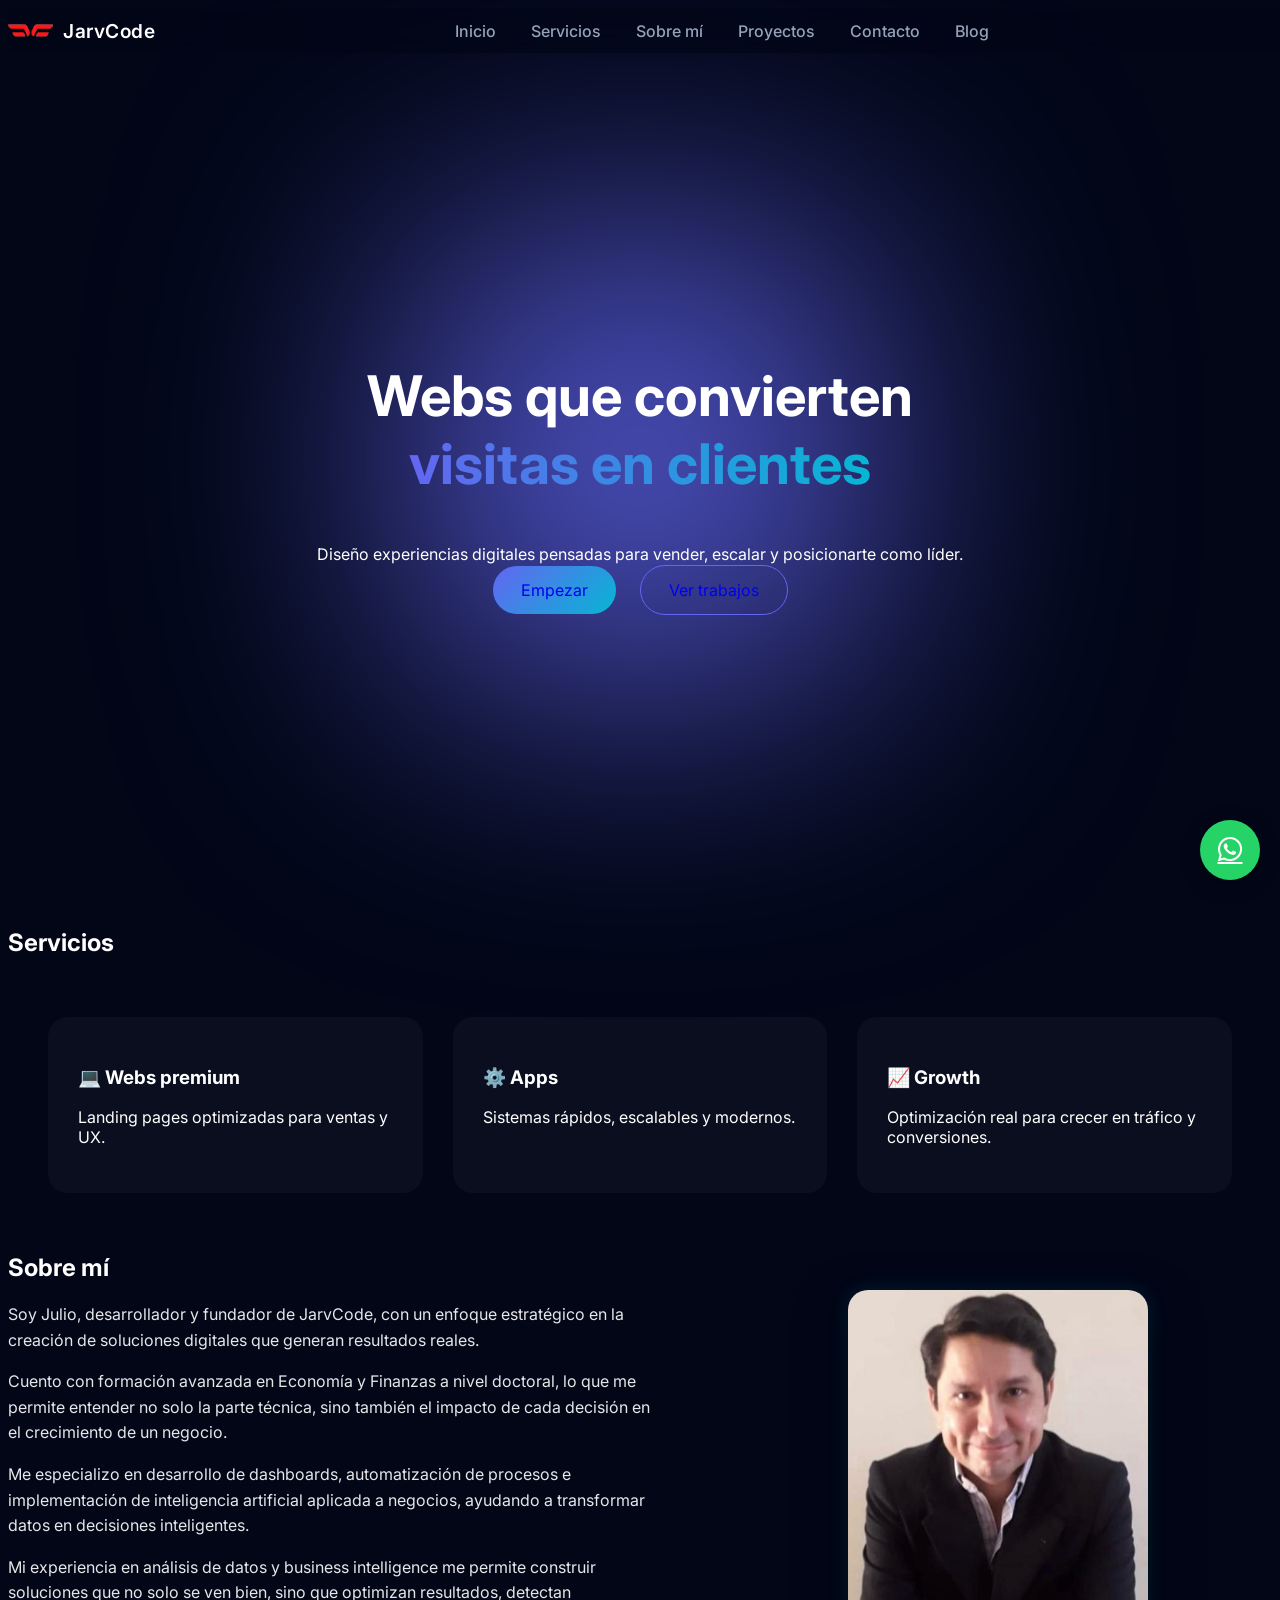
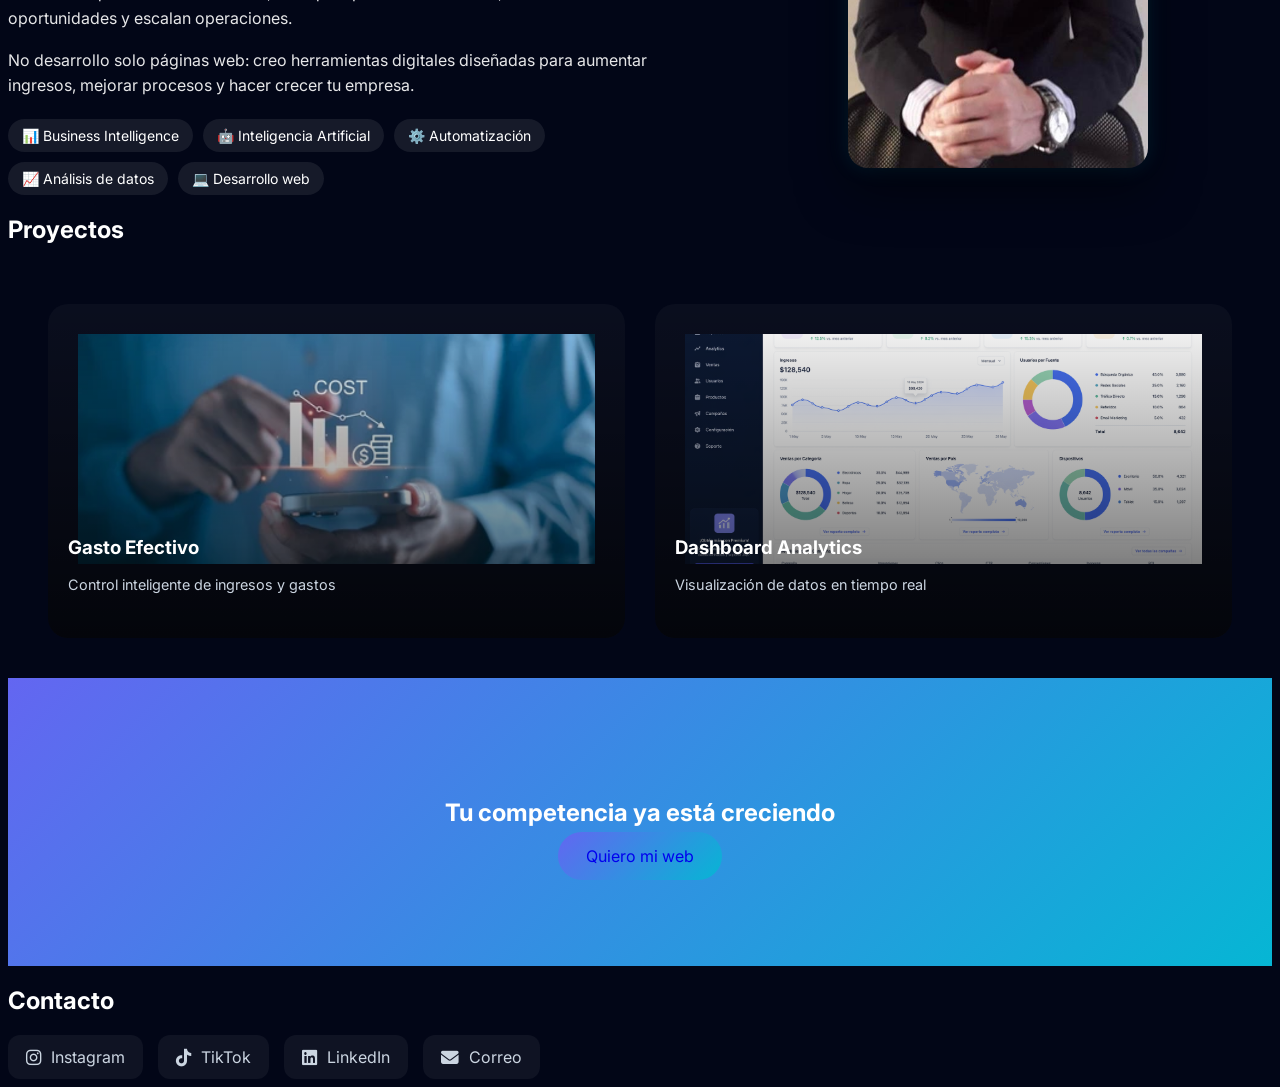
<file: index.html>
<!DOCTYPE html>
<html lang="es">
<head>
  
  <!-- Google tag (gtag.js) -->
<script async src="https://www.googletagmanager.com/gtag/js?id=G-LQ8R89N2LG"></script>
<script>
  window.dataLayer = window.dataLayer || [];
  function gtag(){dataLayer.push(arguments);}
  gtag('js', new Date());

  gtag('config', 'G-LQ8R89N2LG');
</script>

  <link rel="stylesheet" href="https://cdnjs.cloudflare.com/ajax/libs/font-awesome/6.5.0/css/all.min.css">
  <meta charset="UTF-8">
  <meta name="viewport" content="width=device-width, initial-scale=1.0">
   
  <title>JarvCode</title>
  
  <link rel="icon" type="image/png" href="assets/img/logo.png">

  <link href="https://fonts.googleapis.com/css2?family=Inter:wght@300;400;600;700&display=swap" rel="stylesheet">

  <link rel="stylesheet" href="styles.css">
</head>

<body>

<header id="header">
  <div class="container nav">
    
<div class="logo-container">
  <img src="assets/img/logo.png" alt="JarvCode" class="logo-img">
  <span class="logo-text">JarvCode</span>
</div>


    <nav id="menu">
      <a href="#inicio">Inicio</a>
      <a href="#servicios">Servicios</a>
      <a href="#sobre-mi">Sobre mí</a>
      <a href="#proyectos">Proyectos</a>
      <a href="#contacto">Contacto</a>
      <a href="blog.html">Blog</a>
    </nav>

    <button id="hamburger">☰</button>
  </div>
</header>

<main>

<section class="hero" id="inicio">

  <div class="glow"></div>

  <div class="container hero-content">
    <h1>
      Webs que convierten <br>
      <span>visitas en clientes</span>
    </h1>

    <p>
      Diseño experiencias digitales pensadas para vender,
      escalar y posicionarte como líder.
    </p>

    <div class="buttons">
      <a href="https://wa.me/593993983211" class="btn primary">Empezar</a>
      <a href="#proyectos" class="btn ghost">Ver trabajos</a>
    </div>
  </div>

</section>

<section id="servicios" class="section">
  <h2 class="title">Servicios</h2>

  <div class="grid">
    <div class="card">
      <h3>💻 Webs premium</h3>
      <p>Landing pages optimizadas para ventas y UX.</p>
    </div>

    <div class="card">
      <h3>⚙️ Apps</h3>
      <p>Sistemas rápidos, escalables y modernos.</p>
    </div>

    <div class="card">
      <h3>📈 Growth</h3>
      <p>Optimización real para crecer en tráfico y conversiones.</p>
    </div>
  </div>
</section>

<section id="sobre-mi" class="section">
  <div class="container about">

    <div class="about-text">
      <h2 class="title">Sobre mí</h2>

      <p>
        Soy Julio, desarrollador y fundador de JarvCode, con un enfoque
        estratégico en la creación de soluciones digitales que generan resultados reales.
      </p>

      <p>
        Cuento con formación avanzada en Economía y Finanzas a nivel doctoral,
        lo que me permite entender no solo la parte técnica,
        sino también el impacto de cada decisión en el crecimiento de un negocio.
      </p>

      <p>
        Me especializo en desarrollo de dashboards, automatización de procesos
        e implementación de inteligencia artificial aplicada a negocios,
        ayudando a transformar datos en decisiones inteligentes.
      </p>

      <p>
        Mi experiencia en análisis de datos y business intelligence me permite
        construir soluciones que no solo se ven bien,
        sino que optimizan resultados, detectan oportunidades y escalan operaciones.
      </p>

      <p>
        No desarrollo solo páginas web: creo herramientas digitales diseñadas
        para aumentar ingresos, mejorar procesos y hacer crecer tu empresa.
      </p>

      <div class="about-tags">
        <span>📊 Business Intelligence</span>
        <span>🤖 Inteligencia Artificial</span>
        <span>⚙️ Automatización</span>
        <span>📈 Análisis de datos</span>
        <span>💻 Desarrollo web</span>
      </div>
     
    </div>

    <div class="about-image">
      <img src="assets/img/tu_foto.png" alt="Julio - JarvCode">
    </div>

  </div>
</section>

<section id="proyectos" class="section dark">
  <div class="container">
    <h2 class="title">Proyectos</h2>

    <div class="grid">

      <!-- FINANZAS -->
      <a href="https://gastoefectivo.streamlit.app/" target="_blank" class="card project">
        <img src="assets/img/gasto_efectivo.png" alt="Finanzas Personales">
        <div class="card-content">
          <h3>Gasto Efectivo</h3>
          <p>Control inteligente de ingresos y gastos</p>
        </div>
      </a>

      <!-- DASHBOARD -->
      <a href="https://ecobiphd.streamlit.app/" target="_blank" class="card project">
        <img src="assets/img/dashboard.png" alt="Dashboard analítico">
        <div class="card-content">
          <h3>Dashboard Analytics</h3>
          <p>Visualización de datos en tiempo real</p>
        </div>
      </a>

    </div>
  </div>
</section>

<section class="cta">
  <h2>Tu competencia ya está creciendo</h2>
  <a href="https://wa.me/593993983211" class="btn primary">Quiero mi web</a>
</section>

<!-- ✅ CONTACTO AQUÍ -->
<section id="contacto" class="section">
  <div class="container">
    <h2 class="title">Contacto</h2>

    <div class="contact-links">

  <a href="https://instagram.com/ad_emprendedigital" target="_blank">
    <i class="fab fa-instagram"></i> Instagram
  </a>

  <a href="https://tiktok.com/@julioaramirezv" target="_blank">
    <i class="fab fa-tiktok"></i> TikTok
  </a>

  <a href="https://www.linkedin.com/in/julioaramirezv/" target="_blank">
    <i class="fab fa-linkedin"></i> LinkedIn
  </a>

  <a href="mailto:contacto@jarvcode.com">
    <i class="fas fa-envelope"></i> Correo
  </a>

</div>
  </div>
</section>

</main>


<a href="https://wa.me/593993983211" class="whatsapp" target="_blank">
  <i class="fab fa-whatsapp"></i>
</a>


<script src="script.js"></script>

</body>
</html>
</file>
<file: styles.css>
html {
  scroll-behavior: smooth;
  scroll-padding-top: 80px;
}

body {
  font-family: 'Inter', sans-serif;
  background: #020617;
  color: white;
  overflow-x: hidden;
}

/* Ocultar hamburguesa en desktop */
#hamburger {
  display: none;
}

/* NAVBAR PREMIUM */
header {
  position: fixed;
  width: 100%;
  backdrop-filter: blur(20px);
  background: rgba(2,6,23,0.6);
  transition: 0.3s;
  z-index: 1000; /* ✅ AGREGA ESTO */
}

header.scrolled {
  background: rgba(2,6,23,0.95);
}

nav {
  display: flex;
  gap: 35px;
}

/* LINKS */
nav a {
  position: relative;
  text-decoration: none;
  color: #94a3b8; /* gris elegante */
  font-weight: 500;
  padding: 5px 0;
  transition: 0.3s;
}

/* HOVER (EFECTO MODERNO) */
nav a:hover {
  color: white;
}

/* LINEA ANIMADA (TIPO UNIVERSIDAD) */
nav a::after {
  content: "";
  position: absolute;
  left: 0;
  bottom: -5px;
  width: 0%;
  height: 2px;
  background: #ff1c1c; /* color de tu marca */
  transition: 0.3s;
}

nav a:hover::after {
  width: 100%;
}

nav {
  justify-content: center;
  flex: 1;
}

.nav {
  display: flex;
  align-items: center;
  justify-content: space-between;
}


/* HERO */
.hero {
  height: 100vh;
  display: flex;
  align-items: center;
  justify-content: center;
  position: relative;
}

.glow {
  position: absolute;
  width: 600px;
  height: 600px;
  background: radial-gradient(circle, #6366f1, transparent);
  filter: blur(120px);
  animation: float 8s infinite alternate;
}

@keyframes float {
  from {transform: translateY(-50px);}
  to {transform: translateY(50px);}
}

.hero-content {
  text-align: center;
  z-index: 2;
}

.hero h1 {
  font-size: 3.5rem;
  font-weight: 700;
}

.hero span {
  background: linear-gradient(90deg, #6366f1, #06b6d4);

  -webkit-background-clip: text; /* Chrome, Safari */
  background-clip: text;         /* estándar */

  color: transparent;
}


/* BOTONES */
.btn {
  padding: 14px 28px;
  border-radius: 30px;
  margin: 10px;
  text-decoration: none;
  transition: 0.3s;
}

.primary {
  background: linear-gradient(135deg,#6366f1,#06b6d4);
}

.primary:hover {
  transform: scale(1.05);
  box-shadow: 0 0 25px #6366f1;
}

.ghost {
  border: 1px solid #6366f1;
}

/* GRID */
.grid {
  display: grid;
  gap: 30px;
  padding: 40px;
  grid-template-columns: repeat(auto-fit,minmax(250px,1fr));
}

/* CARDS CON EFECTO */
.card {
  padding: 30px;
  border-radius: 20px;
  background: rgba(255,255,255,0.03);
  transition: 0.4s;
  position: relative;
}

.card::before {
  content: "";
  position: absolute;
  inset: 0;
  border-radius: 20px;
  background: radial-gradient(circle at var(--x,50%) var(--y,50%), rgba(99,102,241,0.3), transparent);
  opacity: 0;
  transition: 0.3s;
}

.card:hover::before {
  opacity: 1;
}

/* CTA */
.cta {
  text-align: center;
  padding: 100px 20px;
  background: linear-gradient(135deg,#6366f1,#06b6d4);
}

/* WHATSAPP */
.whatsapp {
  position: fixed;
  bottom: 20px;
  right: 20px;
  background: #25d366;
  padding: 15px;
  border-radius: 50%;
}
.logo-container {
  display: flex;
  align-items: center;
  gap: 10px;
  font-weight: 600;
}

/* LOGO IMG */
.logo-img {
  width: 45px;
  height: auto;
  transition: 0.4s;
}

/* EFECTO HOVER PRO */
.logo-container:hover .logo-img {
  transform: scale(1.1) rotate(-3deg);
  filter: drop-shadow(0 0 10px rgba(255, 0, 0, 0.6));
}

.logo-text {
  font-size: 1.2rem;
  letter-spacing: 0.5px;
}

/* FLOTANTE */
.project::before {
  content: "Ver proyecto →";
  position: absolute;
  top: 15px;
  right: 15px;

  background: rgba(0, 0, 0, 0.6);
  color: white;

  padding: 6px 12px;
  border-radius: 12px;
  font-size: 0.8rem;

  opacity: 0;
  transform: translateY(-5px);
  transition: 0.3s;
}

/* APARECE AL HOVER */
.project:hover::before {
  opacity: 1;
  transform: translateY(0);
}

.project {
  display: block;
  text-decoration: none;
  overflow: hidden;
  position: relative;
  border-radius: 20px;
  transition: 0.4s;
}

/* IMAGEN */
.project img {
  width: 100%;
  height: 230px;
  object-fit: cover;
  transition: 0.5s;
}

/* CONTENIDO */
.card-content {
  padding: 20px;
}

/* HOVER PRO */
.project:hover img {
  transform: scale(1.1);
}

/* OVERLAY */
.project::after {
  content: "";
  position: absolute;
  inset: 0;
  background: linear-gradient(transparent, rgba(0,0,0,0.8));
  opacity: 0.8;
}

/* TEXTO SOBRE IMAGEN */
.project h3 {
  position: absolute;
  bottom: 60px;
  left: 20px;
  color: white;
  z-index: 2;
}

.project p {
  position: absolute;
  bottom: 30px;
  left: 20px;
  color: #cbd5e1;
  font-size: 0.9rem;
  z-index: 2;
}

/* EFECTO GLOW */
.project:hover {
  transform: translateY(-10px);
  box-shadow: 0 0 30px rgba(255, 0, 0, 0.3);
}

.project {
  position: relative; /* IMPORTANTE */
}

.contact-links {
  display: flex;
  gap: 15px;
  flex-wrap: wrap;
  margin-top: 20px;
}

.contact-links a {
  padding: 10px 15px;
  border-radius: 10px;
  background: rgba(255,255,255,0.05);
  color: #cbd5e1;
  text-decoration: none;
  transition: 0.3s;
}

.contact-links a:hover {
  background: rgba(255,255,255,0.1);
  color: white;
}
.contact-links a {
  display: flex;
  align-items: center;
  gap: 10px;

  padding: 12px 18px;
  border-radius: 12px;

  background: rgba(255,255,255,0.05);
  color: #cbd5e1;
  text-decoration: none;

  transition: 0.3s;
}

/* ICONOS */
.contact-links i {
  font-size: 1.1rem;
}

/* HOVER PRO */
.contact-links a:hover {
  color: white;
  transform: translateY(-3px);

  box-shadow: 0 0 15px rgba(255, 0, 0, 0.3);
}
.contact-links a:hover .fa-instagram {
  color: #e1306c;
}

.contact-links a:hover .fa-tiktok {
  color: #25f4ee;
}

.contact-links a:hover .fa-linkedin {
  color: #0077b5;
}

.contact-links a:hover .fa-envelope {
  color: #ff1c1c;
}
.whatsapp {
  position: fixed;
  bottom: 20px;
  right: 20px;
  font-size: 20px;
  width: 30px;
  height: 30px;

  display: flex;
  align-items: center;
  justify-content: center;

  background: #25d366;
  border-radius: 50%;

  font-size: 28px;
  color: white;

  box-shadow: 0 5px 20px rgba(0,0,0,0.3);

  transition: 0.3s;
  z-index: 999;
}

.whatsapp:hover {
  transform: scale(1.1);

  box-shadow: 
    0 0 15px #25d366,
    0 0 30px #25d366;
}
/* =========================
   MENU RESPONSIVE MOVIL
========================= */
@media (max-width: 768px) {

  /* Ocultar menú por defecto */
  nav {
    position: absolute;
    top: 80px;
    right: 0;
    background: rgba(2,6,23,0.95);
    flex-direction: column;
    width: 200px;
    padding: 20px;
    display: none;
  }

  /* Mostrar menú cuando está activo */
  nav.active {
    display: flex;
  }

  /* Mostrar botón hamburguesa */
  #hamburger {
    display: block;
    font-size: 28px;
    background: none;
    border: none;
    color: white;
    cursor: pointer;
  }
}
.about {
  display: grid;
  grid-template-columns: 1.2fr 1fr;
  gap: 60px;
  align-items: center;
}

.about-text p {
  margin-bottom: 16px;
  line-height: 1.6;
  opacity: 0.9;
}

.about-image {
  display: flex;
  justify-content: center;
  align-items: flex-start;
  padding-top: 30px; /* 🔥 ajusta este valor */
}

.about-image img {
  width: 300px;
  height: auto;
  object-fit: cover;
  object-position: top center; /* 🔥 CLAVE */
  border-radius: 20px;
  box-shadow: 
    0 20px 50px rgba(0, 0, 0, 0.5),
    0 0 20px rgba(0, 200, 255, 0.15);
}


/* Responsive */
@media (max-width: 768px) {
  .about {
    grid-template-columns: 1fr;
    text-align: center;
  }

  .about-image {
    order: -1;
  }
}
.about-tags {
  margin-top: 20px;
  display: flex;
  flex-wrap: wrap;
  gap: 10px;
}

.about-tags span {
  background: rgba(255,255,255,0.08);
  padding: 8px 14px;
  border-radius: 999px;
  font-size: 14px;
}
</file>
